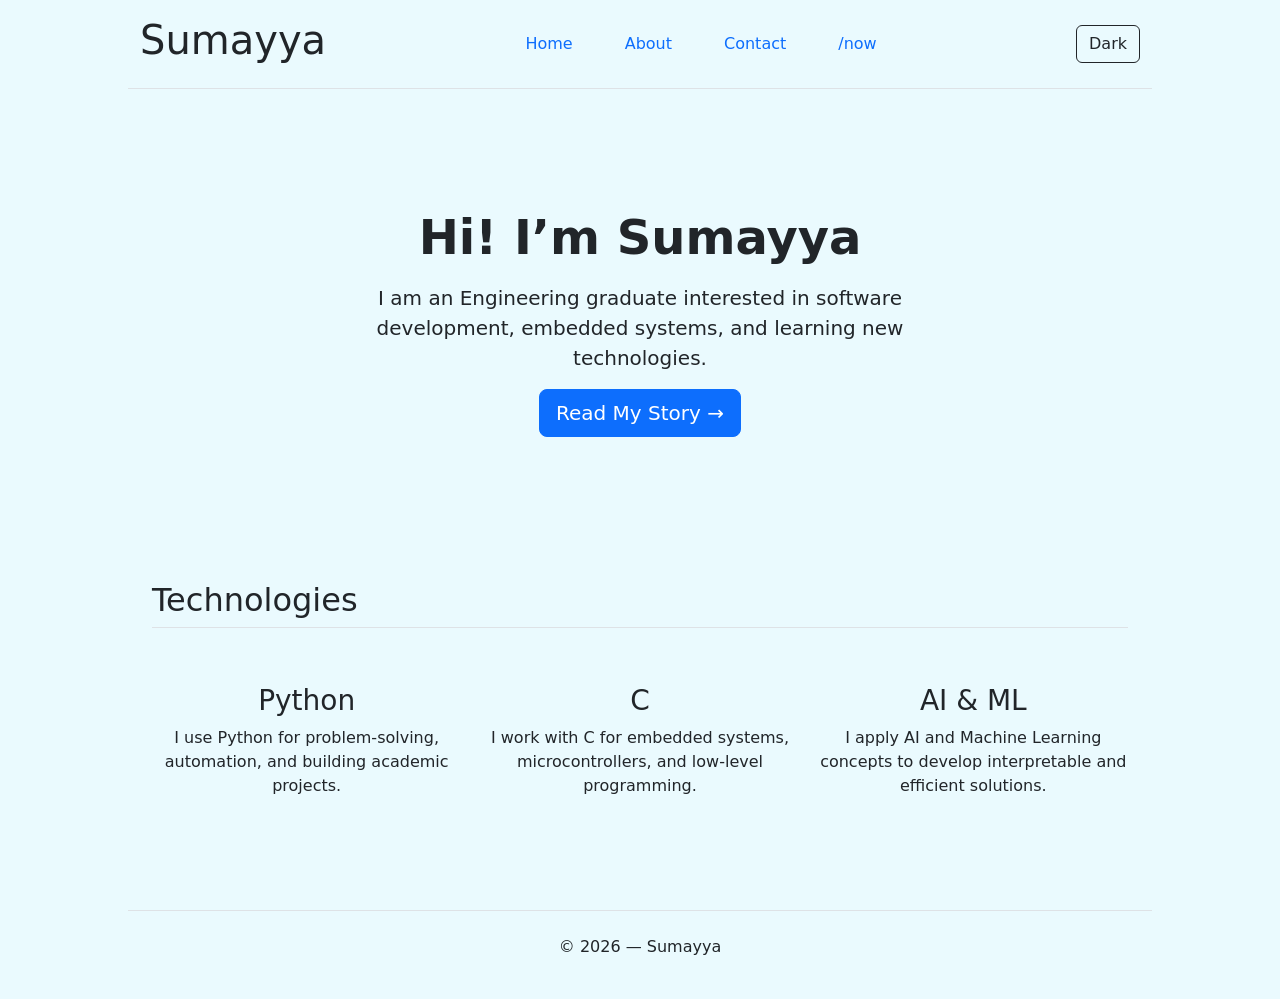
<file: week 8/homepage/index.html>
<!DOCTYPE html>
<html lang="en">

    <head>
        <meta charset="UTF-8" />
        <meta name="viewport" content="width=device-width, initial-scale=1.0" />

        <title>Sumayya</title>

        <!-- Bootstrap CSS -->
        <link href="https://cdn.jsdelivr.net/npm/bootstrap@5.3.3/dist/css/bootstrap.min.css" rel="stylesheet" integrity="sha384-QWTKZyjpPEjISv5WaRU9OFeRpok6YctnYmDr5pNlyT2bRjXh0JMhjY6hW+ALEwIH" crossorigin="anonymous" />

        <link href="styles.css" rel="stylesheet" />
    </head>

    <body>
        <!-- HEADER -->
        <header class="border-bottom mb-4">
            <div class="container d-flex justify-content-between align-items-center py-3">
                <h1 class="logo">Sumayya</h1>

                <nav>
                    <ul class="nav">
                        <li class="nav-item"><a class="nav-link" href="index.html">Home</a></li>
                        <li class="nav-item"><a class="nav-link" href="about.html">About</a></li>
                        <li class="nav-item"><a class="nav-link" href="contact.html">Contact</a></li>
                        <li class="nav-item"><a class="nav-link" href="now.html">/now</a></li>
                    </ul>
                </nav>

                <button class="btn btn-outline-dark" onclick="runDarkness()">Dark</button>
            </div>
        </header>

        <!-- MAIN -->
        <main>
            <!-- HERO SECTION -->
            <section class="container col-xxl-8 px-4 py-5">
                <div class="row align-items-center py-5">
                    <div class="col-lg-8 mx-auto text-center">
                        <h2 class="display-5 fw-bold mb-3">
                            Hi! I’m Sumayya
                        </h2>
                        <p class="lead">
                            I am an Engineering graduate interested in software development, embedded systems, and learning new technologies.
                        </p>

                        <a href="about.html" class="btn btn-primary btn-lg">
                            Read My Story →
                        </a>
                    </div>
                </div>
            </section>

            <!-- TECHNOLOGIES -->
            <section class="container px-4 py-5">
                <h2 class="pb-2 border-bottom">Technologies</h2>

                <div class="row g-4 py-5 row-cols-1 row-cols-lg-3 text-center">
                    <div class="col">
                        <h3>Python</h3>
                        <p>
                            I use Python for problem-solving, automation, and building academic projects.
                        </p>
                    </div>

                    <div class="col">
                        <h3>C</h3>
                        <p>
                            I work with C for embedded systems, microcontrollers, and low-level programming.
                        </p>
                    </div>

                    <div class="col">
                        <h3>AI & ML</h3>
                        <p>
                            I apply AI and Machine Learning concepts to develop interpretable and efficient solutions.
                        </p>
                    </div>
                </div>
            </section>
        </main>

        <!-- FOOTER -->
        <footer class="text-center py-4 border-top">
            <p>© 2026 — Sumayya</p>
        </footer>

        <!-- Bootstrap JS -->
        <script src="https://cdn.jsdelivr.net/npm/bootstrap@5.3.3/dist/js/bootstrap.bundle.min.js" integrity="sha384-YvpcrYf0tY3lHB60NNkmXc5s9fDVZLESaAA55NDzOxhy9GkcIdslK1eN7N6jIeHz" crossorigin="anonymous"></script>

        <!-- JavaScript -->
        <script>
            function runDarkness() {
                document.body.classList.toggle("dark-mode");
            }
        </script>
    </body>

</html>
</file>
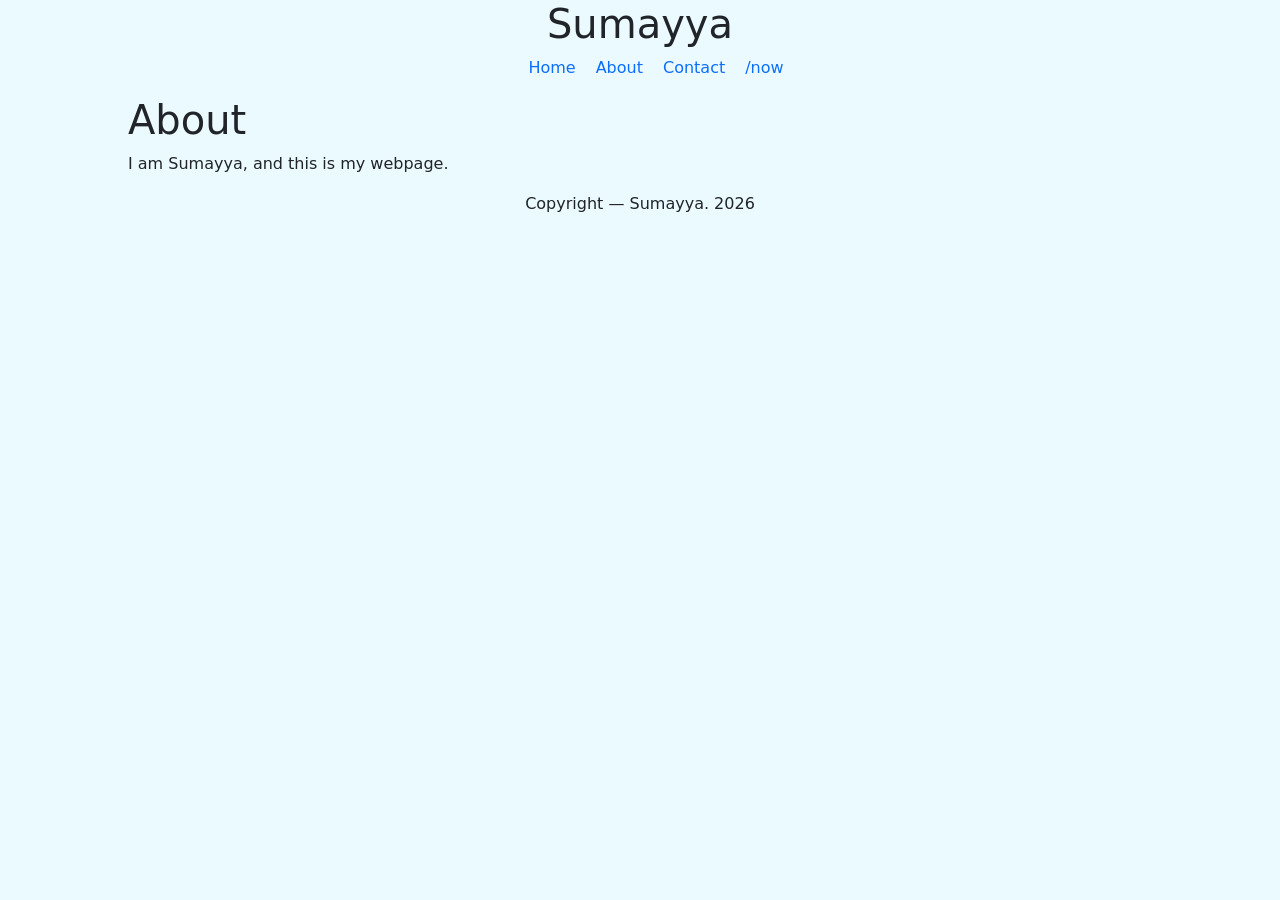
<file: week 8/homepage/about.html>
<!DOCTYPE html>
<html lang="en">

    <head>
        <meta charset="UTF-8" />
        <meta name="viewport" content="width=device-width, initial-scale=1.0" />
        <title>About — Sumayya</title>

        <!-- Bootstrap CSS -->
        <link href="https://cdn.jsdelivr.net/npm/bootstrap@5.3.3/dist/css/bootstrap.min.css" rel="stylesheet" integrity="sha384-QWTKZyjpPEjISv5WaRU9OFeRpok6YctnYmDr5pNlyT2bRjXh0JMhjY6hW+ALEwIH" crossorigin="anonymous" />
        <link href="styles.css" rel="stylesheet" />
    </head>

    <body>
        <!-- HEADER -->
        <header>
            <h1>Sumayya</h1>
            <nav>
                <ul>
                    <li><a href="./index.html">Home</a></li>
                    <li><a href="./about.html">About</a></li>
                    <li><a href="./contact.html">Contact</a></li>
                    <li><a href="./now.html">/now</a></li>
                </ul>
            </nav>
        </header>

        <!-- MAIN CONTENT -->
        <main>
            <section>
                <h1>About</h1>
                <p>I am Sumayya, and this is my webpage.</p>
            </section>
        </main>

        <!-- FOOTER -->
        <footer>Copyright — Sumayya. 2026</footer>
    </body>

</html>
</file>
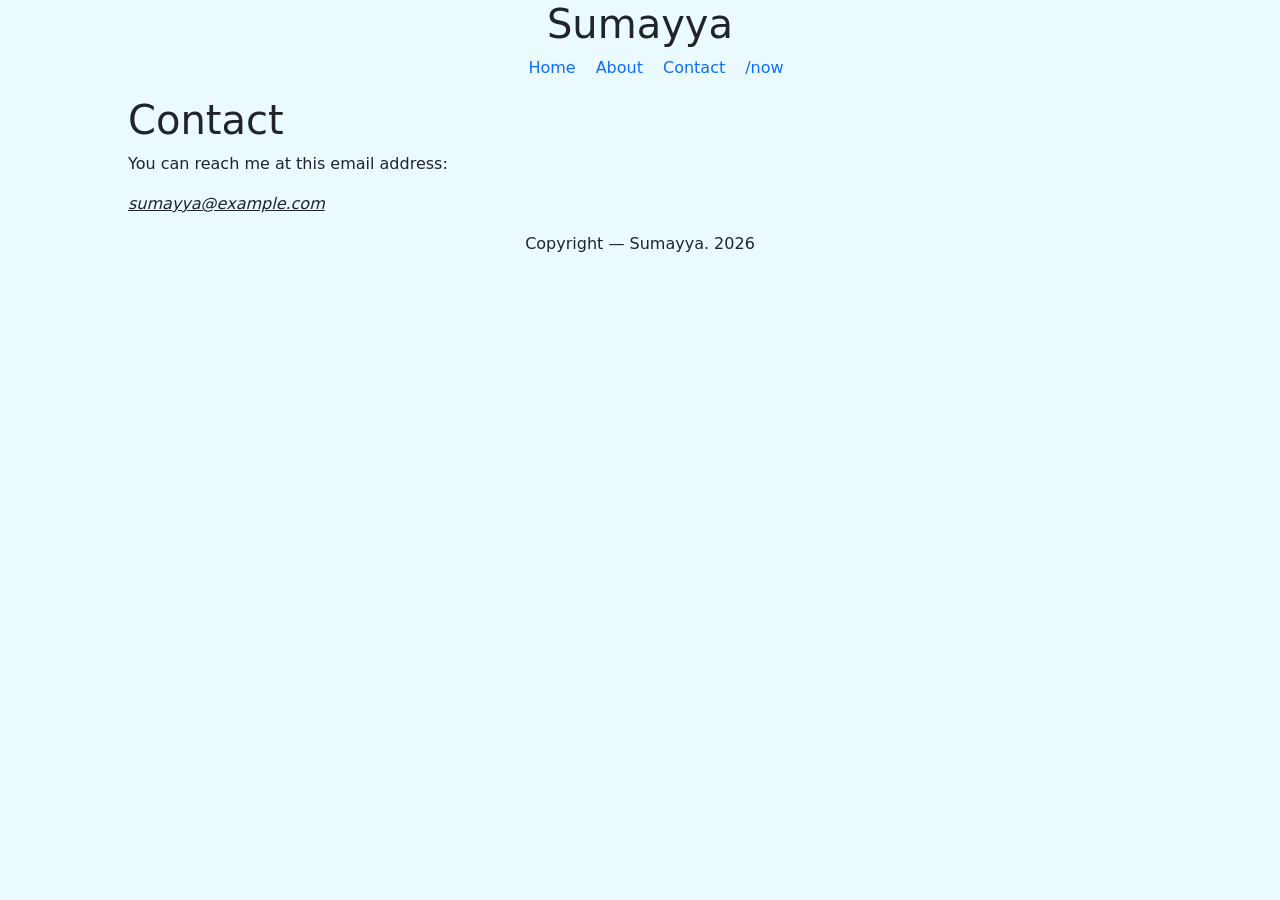
<file: week 8/homepage/contact.html>
<!DOCTYPE html>
<html lang="en">

    <head>
        <meta charset="UTF-8" />
        <meta name="viewport" content="width=device-width, initial-scale=1.0" />
        <title>Contact — Sumayya</title>

        <!-- Bootstrap CSS -->
        <link href="https://cdn.jsdelivr.net/npm/bootstrap@5.3.3/dist/css/bootstrap.min.css" rel="stylesheet" integrity="sha384-QWTKZyjpPEjISv5WaRU9OFeRpok6YctnYmDr5pNlyT2bRjXh0JMhjY6hW+ALEwIH" crossorigin="anonymous" />
        <link href="styles.css" rel="stylesheet" />
    </head>

    <body>
        <!-- HEADER -->
        <header>
            <h1>Sumayya</h1>
            <nav>
                <ul>
                    <li><a href="./index.html">Home</a></li>
                    <li><a href="./about.html">About</a></li>
                    <li><a href="./contact.html">Contact</a></li>
                    <li><a href="./now.html">/now</a></li>
                </ul>
            </nav>
        </header>

        <!-- MAIN CONTENT -->
        <main>
            <section>
                <h1>Contact</h1>
                <p>You can reach me at this email address:</p>
                <p><u><em>sumayya@example.com</em></u></p>
            </section>
        </main>

        <!-- FOOTER -->
        <footer>Copyright — Sumayya. 2026</footer>
    </body>

</html>
</file>
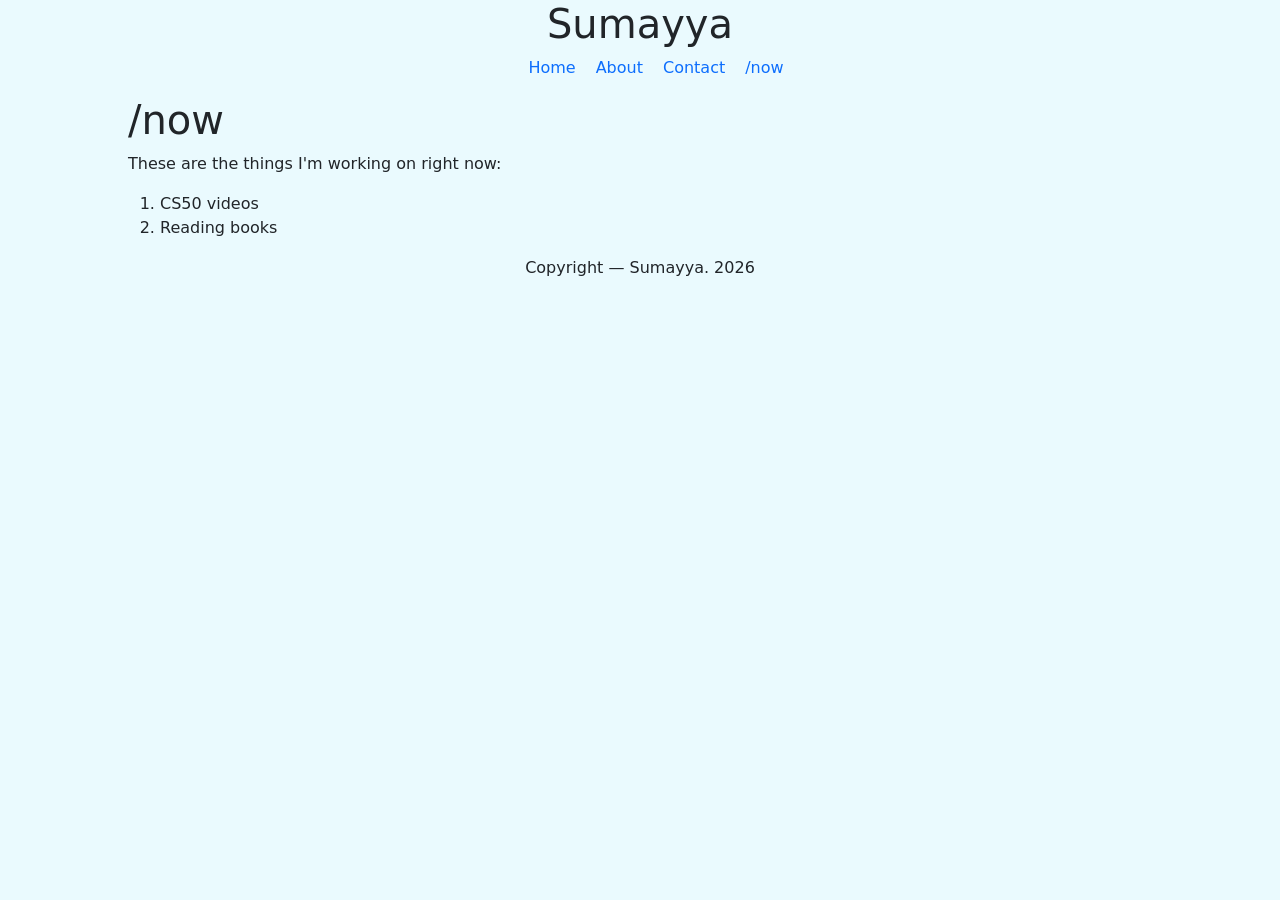
<file: week 8/homepage/now.html>
<!DOCTYPE html>
<html lang="en">

    <head>
        <meta charset="UTF-8" />
        <meta name="viewport" content="width=device-width, initial-scale=1.0" />
        <title>/now — Sumayya</title>

        <!-- Bootstrap CSS -->
        <link href="https://cdn.jsdelivr.net/npm/bootstrap@5.3.3/dist/css/bootstrap.min.css" rel="stylesheet" integrity="sha384-QWTKZyjpPEjISv5WaRU9OFeRpok6YctnYmDr5pNlyT2bRjXh0JMhjY6hW+ALEwIH" crossorigin="anonymous" />
        <link href="styles.css" rel="stylesheet" />
    </head>

    <body>
        <!-- HEADER -->
        <header>
            <h1>Sumayya</h1>
            <nav>
                <ul>
                    <li><a href="./index.html">Home</a></li>
                    <li><a href="./about.html">About</a></li>
                    <li><a href="./contact.html">Contact</a></li>
                    <li><a href="./now.html">/now</a></li>
                </ul>
            </nav>
        </header>

        <!-- MAIN CONTENT -->
        <main>
            <section>
                <h1>/now</h1>
                <p>These are the things I'm working on right now:</p>
                <ol>
                    <li>CS50 videos</li>
                    <li>Reading books</li>
                </ol>
            </section>
        </main>

        <!-- FOOTER -->
        <footer>Copyright — Sumayya. 2026</footer>
    </body>

</html>
</file>
<file: week 8/homepage/styles.css>
body {
    width: 80%;
    margin: auto;
    background-color: #eafafe;
}

header {
    text-align: center;
}

nav>ul {
    list-style: none;
    display: flex;
    align-items: center;
    justify-content: center;
    gap: 20px;
}

nav>ul>li>a {
    text-decoration: none;
}

footer {
    text-align: center;
}

.circle-photo {
    border-radius: 50%;
}

.dark-mode {
    background-color: black !important;
    color: white !important;
}
</file>
